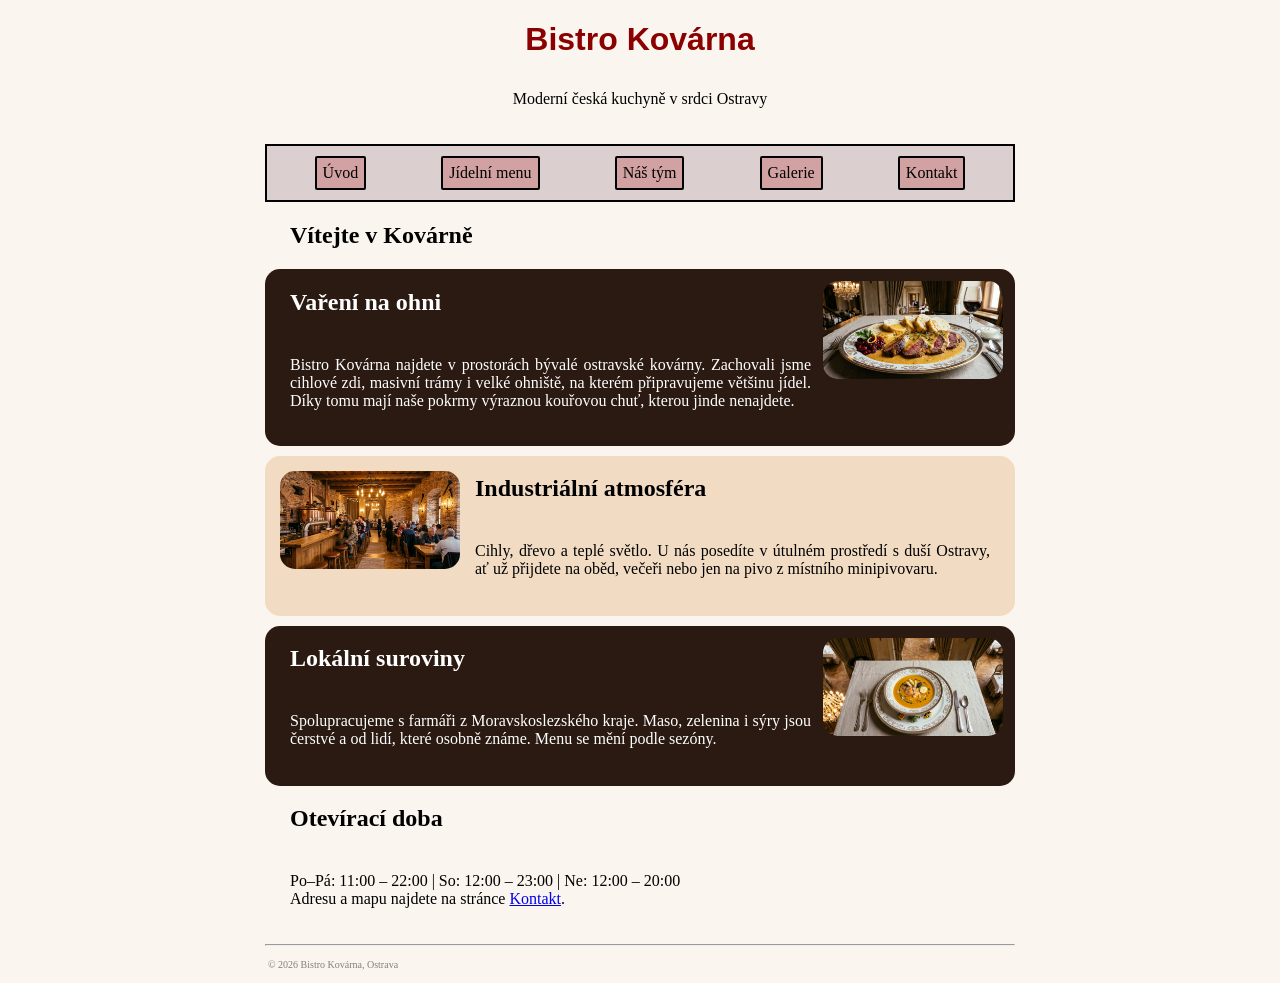
<file: index.html>
<!DOCTYPE html>
<html lang="cs">
<head>
    <meta charset="UTF-8">
    <meta name="viewport" content="width=device-width, initial-scale=1.0">
    <title>Úvod – Bistro Kovárna</title>
    <link rel="stylesheet" href="css/style.css">
    <link rel="icon" type="image/svg+xml" href="img/favikona.jpg">
</head>
<body>
    <h1 id="nazev">Bistro Kovárna</h1>
    <p id="podnazev">Moderní česká kuchyně v srdci Ostravy</p>
    <div id="nav">
        <a href="index.html">Úvod</a>
        <a href="menu.html">Jídelní menu</a>
        <a href="tym.html">Náš tým</a>
        <a href="galerie.html">Galerie</a>
        <a href="kontakt.html">Kontakt</a>
    </div>

    <h2>Vítejte v Kovárně</h2>
    <div class="tmavy">
        <img class="vpravo" src="img/svickova.jpg" alt="Svíčková z ohně">
        <h2>Vaření na ohni</h2>
        <p>Bistro Kovárna najdete v prostorách bývalé ostravské kovárny. Zachovali jsme cihlové zdi, masivní trámy i velké ohniště, na kterém připravujeme většinu jídel. Díky tomu mají naše pokrmy výraznou kouřovou chuť, kterou jinde nenajdete.</p>
    </div>

    <div class="svetly">
        <img class="vlevo" src="img/restika.jpg" alt="Hlavní sál">
        <h2>Industriální atmosféra</h2>
        <p>Cihly, dřevo a teplé světlo. U nás posedíte v útulném prostředí s duší Ostravy, ať už přijdete na oběd, večeři nebo jen na pivo z místního minipivovaru.</p>
    </div>

    <div class="tmavy">
        <img class="vpravo" src="img/polivka.jpg" alt="Domácí polévka">
        <h2>Lokální suroviny</h2>
        <p>Spolupracujeme s farmáři z Moravskoslezského kraje. Maso, zelenina i sýry jsou čerstvé a od lidí, které osobně známe. Menu se mění podle sezóny.</p>
    </div>

    <h2>Otevírací doba</h2>
    <p>Po–Pá: 11:00 – 22:00 | So: 12:00 – 23:00 | Ne: 12:00 – 20:00<br>
    Adresu a mapu najdete na stránce <a href="kontakt.html">Kontakt</a>.</p>

    <hr>
    <p id="footer-text">© 2026 Bistro Kovárna, Ostrava</p>
</body>
</html>
</file>
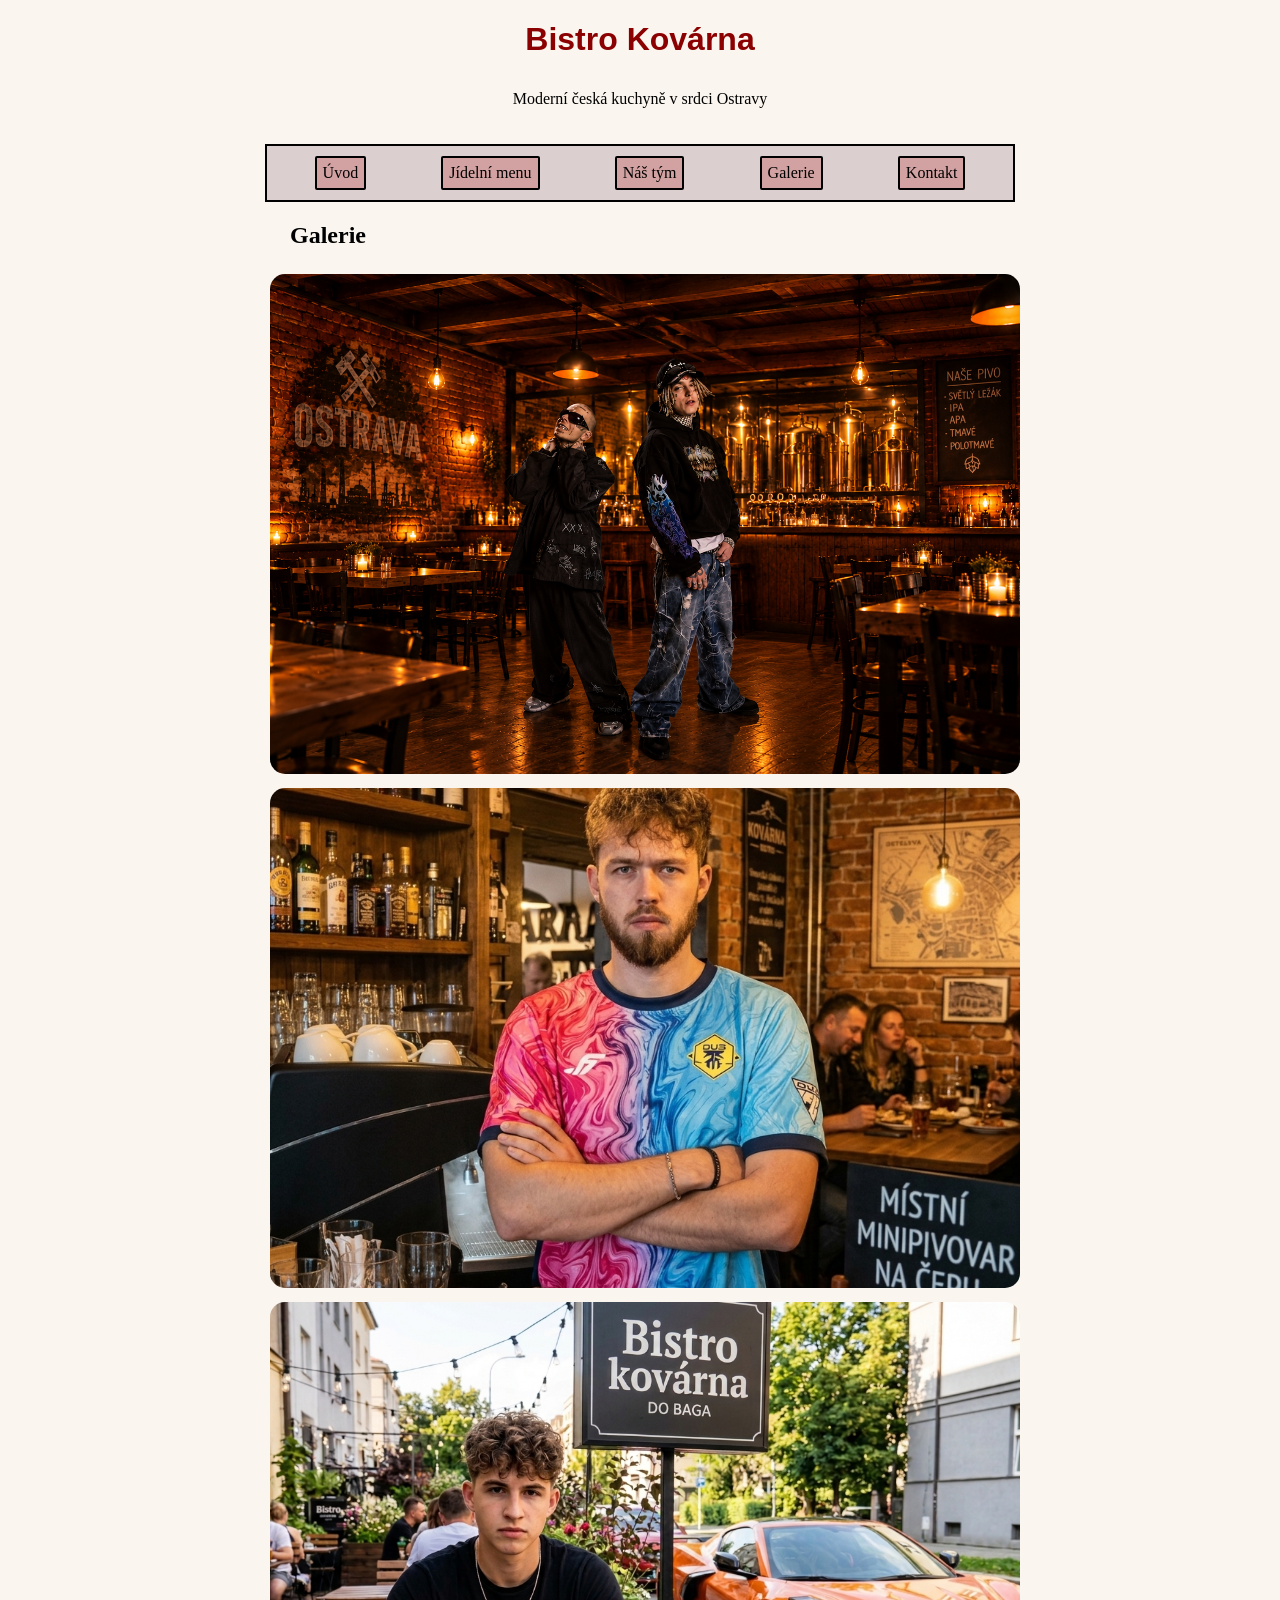
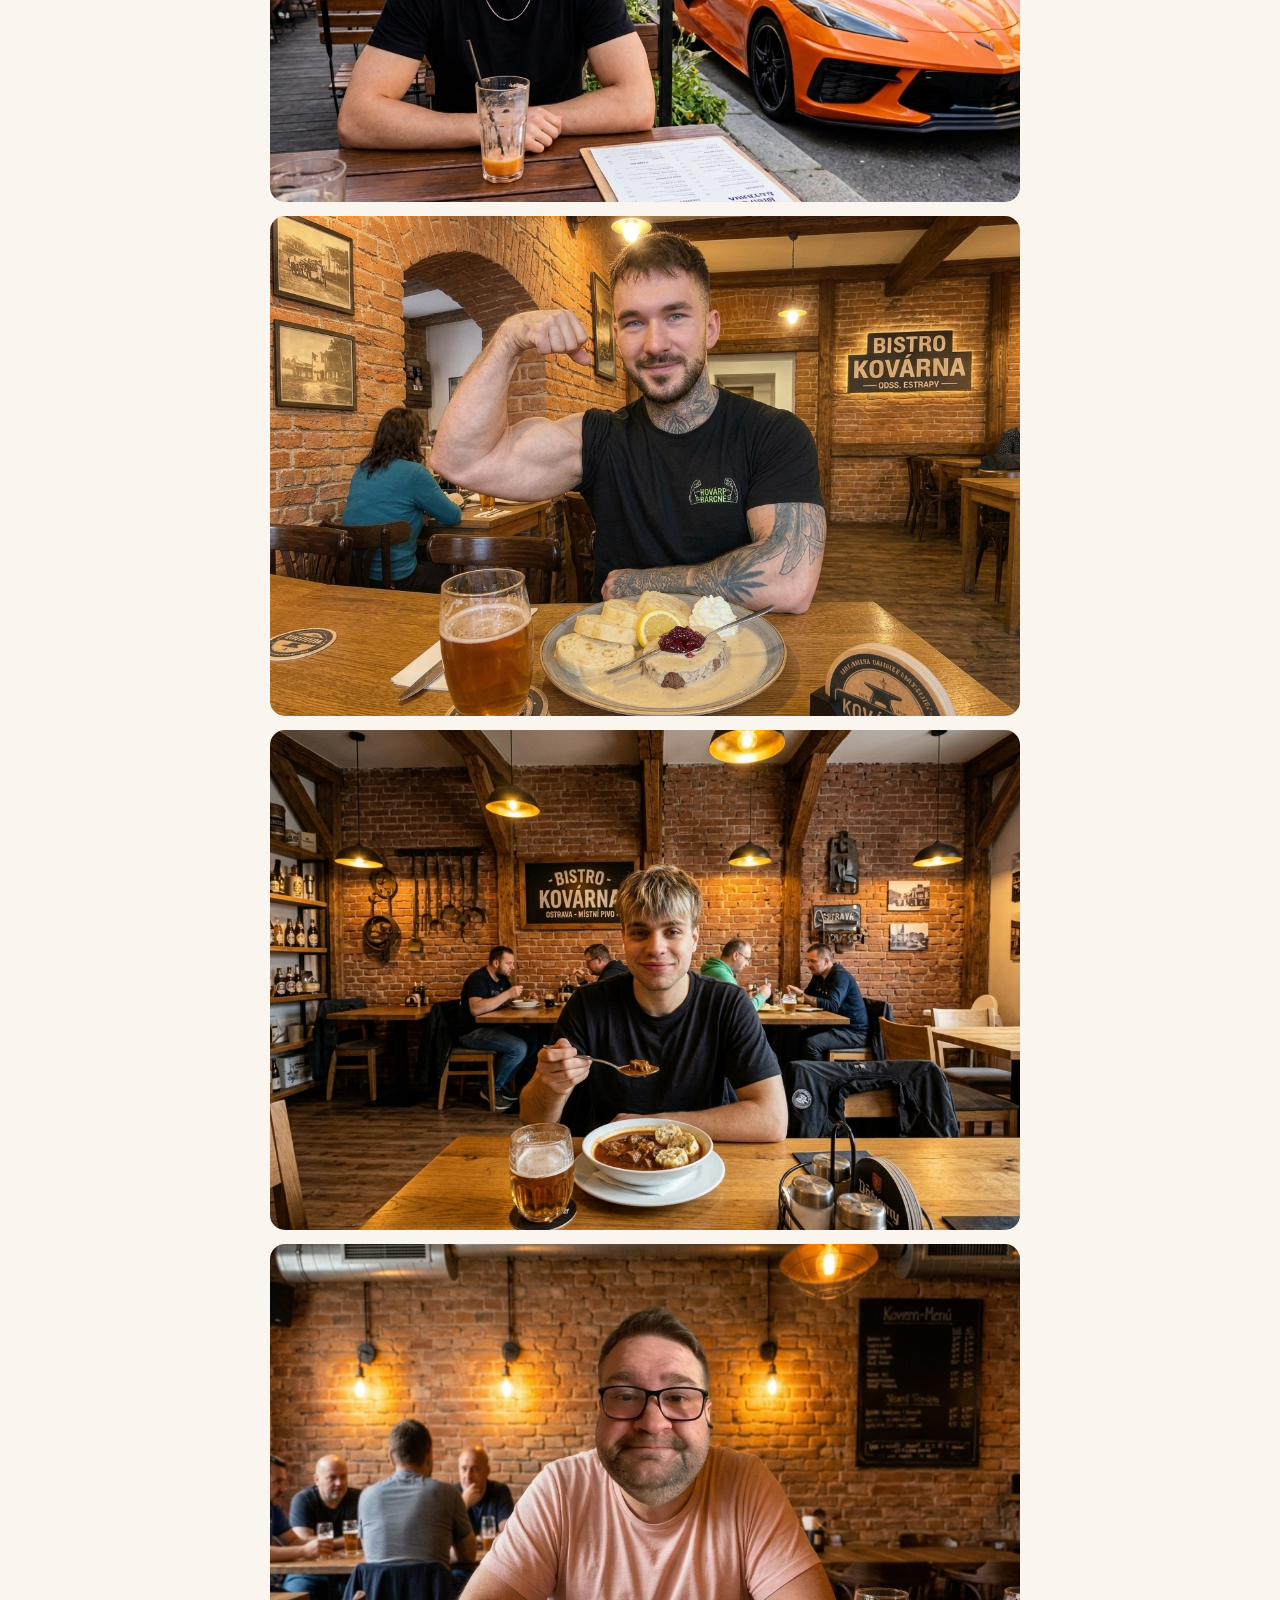
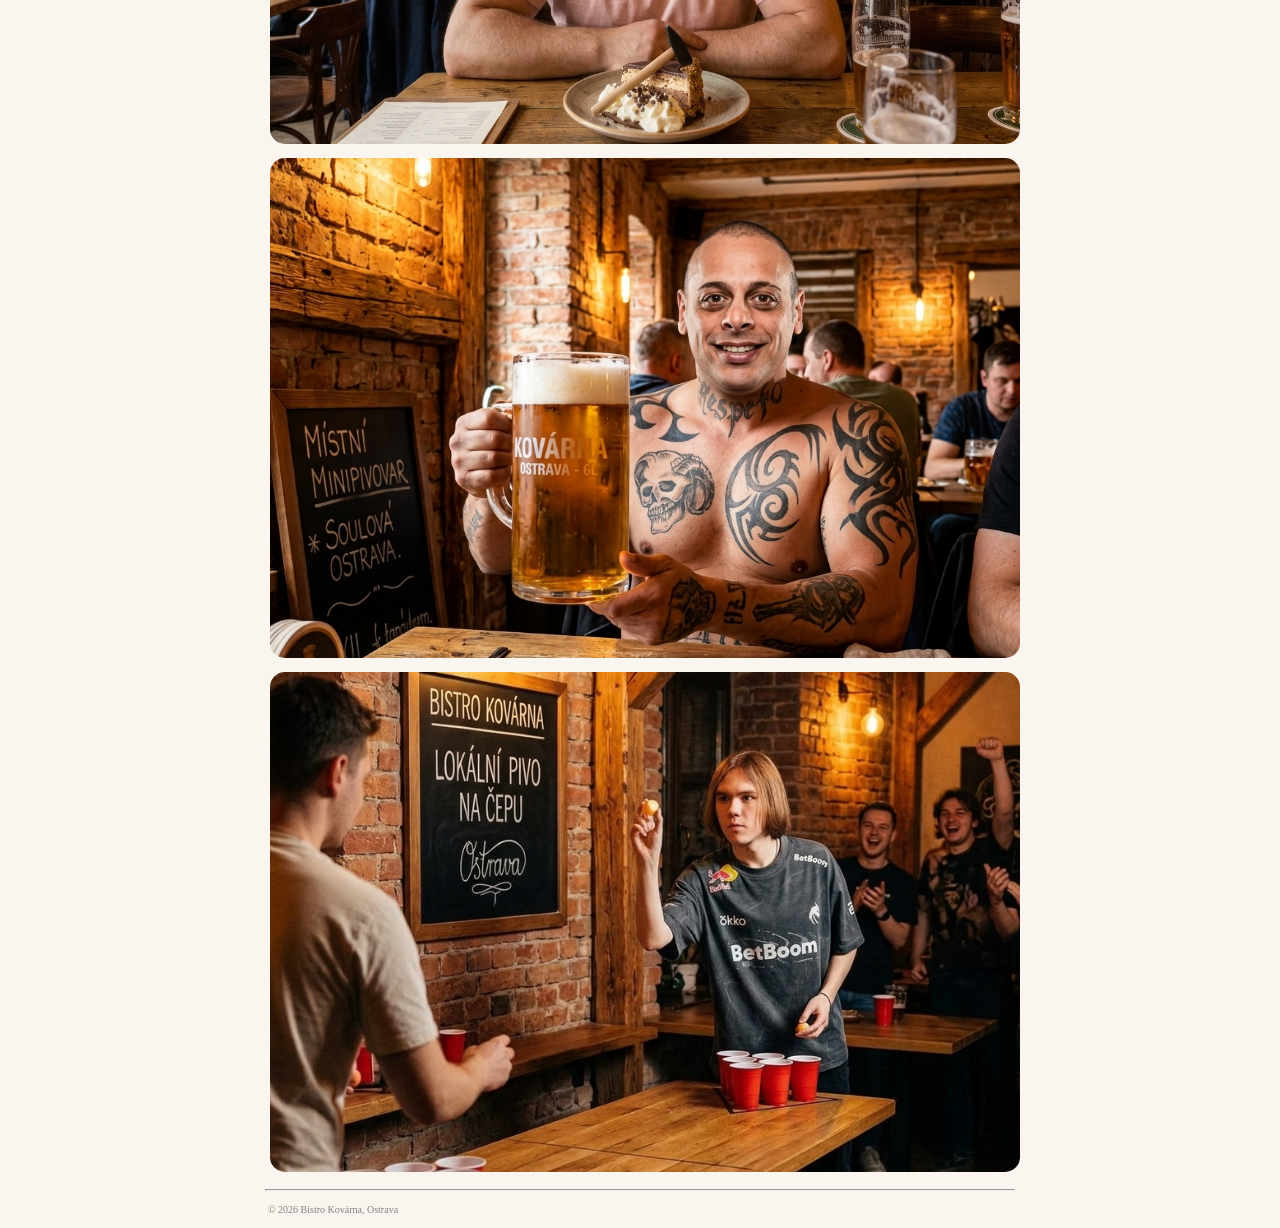
<file: galerie.html>
<!DOCTYPE html>
<html lang="cs">
<head>
    <meta charset="UTF-8">
    <meta name="viewport" content="width=device-width, initial-scale=1.0">
    <title>Galerie – Bistro Kovárna</title>
    <link rel="stylesheet" href="css/style.css">
    <link rel="icon" type="image/svg+xml" href="img/favicon.svg">
</head>
<body>
    <h1 id="nazev">Bistro Kovárna</h1>
    <p id="podnazev">Moderní česká kuchyně v srdci Ostravy</p>
    <div id="nav">
        <a href="index.html">Úvod</a>
        <a href="menu.html">Jídelní menu</a>
        <a href="tym.html">Náš tým</a>
        <a href="galerie.html">Galerie</a>
        <a href="kontakt.html">Kontakt</a>
    </div>

    <h2>Galerie</h2>
    <div class="galerie">
        <img src="img/yzo a nik.png" alt="Hlavní sál">
        <img src="img/sako.jpg" alt="Bar">
        <img src="img/do baga.jpg" alt="Letní zahrádka">
        <img src="img/MG.jpg" alt="Svíčková">
        <img src="img/opat.jpg" alt="Guláš">
        <img src="img/brunclik.jpg" alt="Dezert">
        <img src="img/kotlar.jpg" alt="pivo">
        <img src="img/donk.jpg" alt="pong">
    </div>

    <hr>
    <p id="footer-text">© 2026 Bistro Kovárna, Ostrava</p>
</body>
</html>
</file>
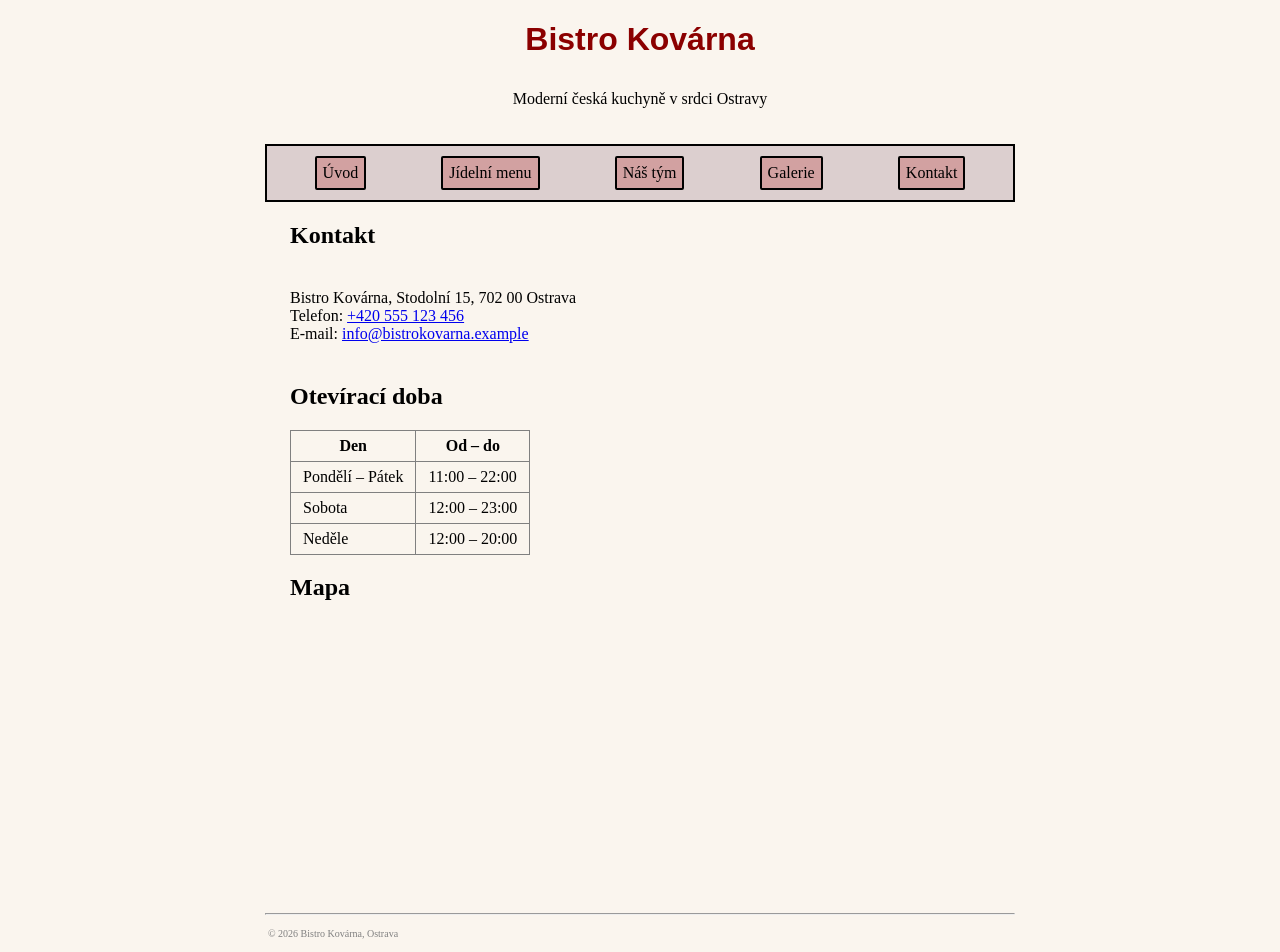
<file: kontakt.html>
<!DOCTYPE html>
<html lang="cs">
<head>
    <meta charset="UTF-8">
    <meta name="viewport" content="width=device-width, initial-scale=1.0">
    <title>Kontakt – Bistro Kovárna</title>
    <link rel="stylesheet" href="css/style.css">
    <link rel="icon" type="image/svg+xml" href="img/favicon.svg">
</head>
<body>
    <h1 id="nazev">Bistro Kovárna</h1>
    <p id="podnazev">Moderní česká kuchyně v srdci Ostravy</p>
    <div id="nav">
        <a href="index.html">Úvod</a>
        <a href="menu.html">Jídelní menu</a>
        <a href="tym.html">Náš tým</a>
        <a href="galerie.html">Galerie</a>
        <a href="kontakt.html">Kontakt</a>
    </div>

    <h2>Kontakt</h2>
    <p>Bistro Kovárna, Stodolní 15, 702 00 Ostrava<br>
    Telefon: <a href="tel:+420555123456">+420 555 123 456</a><br>
    E-mail: <a href="mailto:info@bistrokovarna.example">info@bistrokovarna.example</a></p>

    <h2>Otevírací doba</h2>
    <table>
        <tr><th>Den</th><th>Od – do</th></tr>
        <tr><td>Pondělí – Pátek</td><td>11:00 – 22:00</td></tr>
        <tr><td>Sobota</td><td>12:00 – 23:00</td></tr>
        <tr><td>Neděle</td><td>12:00 – 20:00</td></tr>
    </table>

    <h2>Mapa</h2>
    <div style="text-align: center;">
    <iframe style="border:none" src="https://mapy.com/s/focezuceje" width="700" height="280" frameborder="0"></iframe>
    </div>


    <hr>
    <p id="footer-text">© 2026 Bistro Kovárna, Ostrava</p>
</body>
</html>
</file>
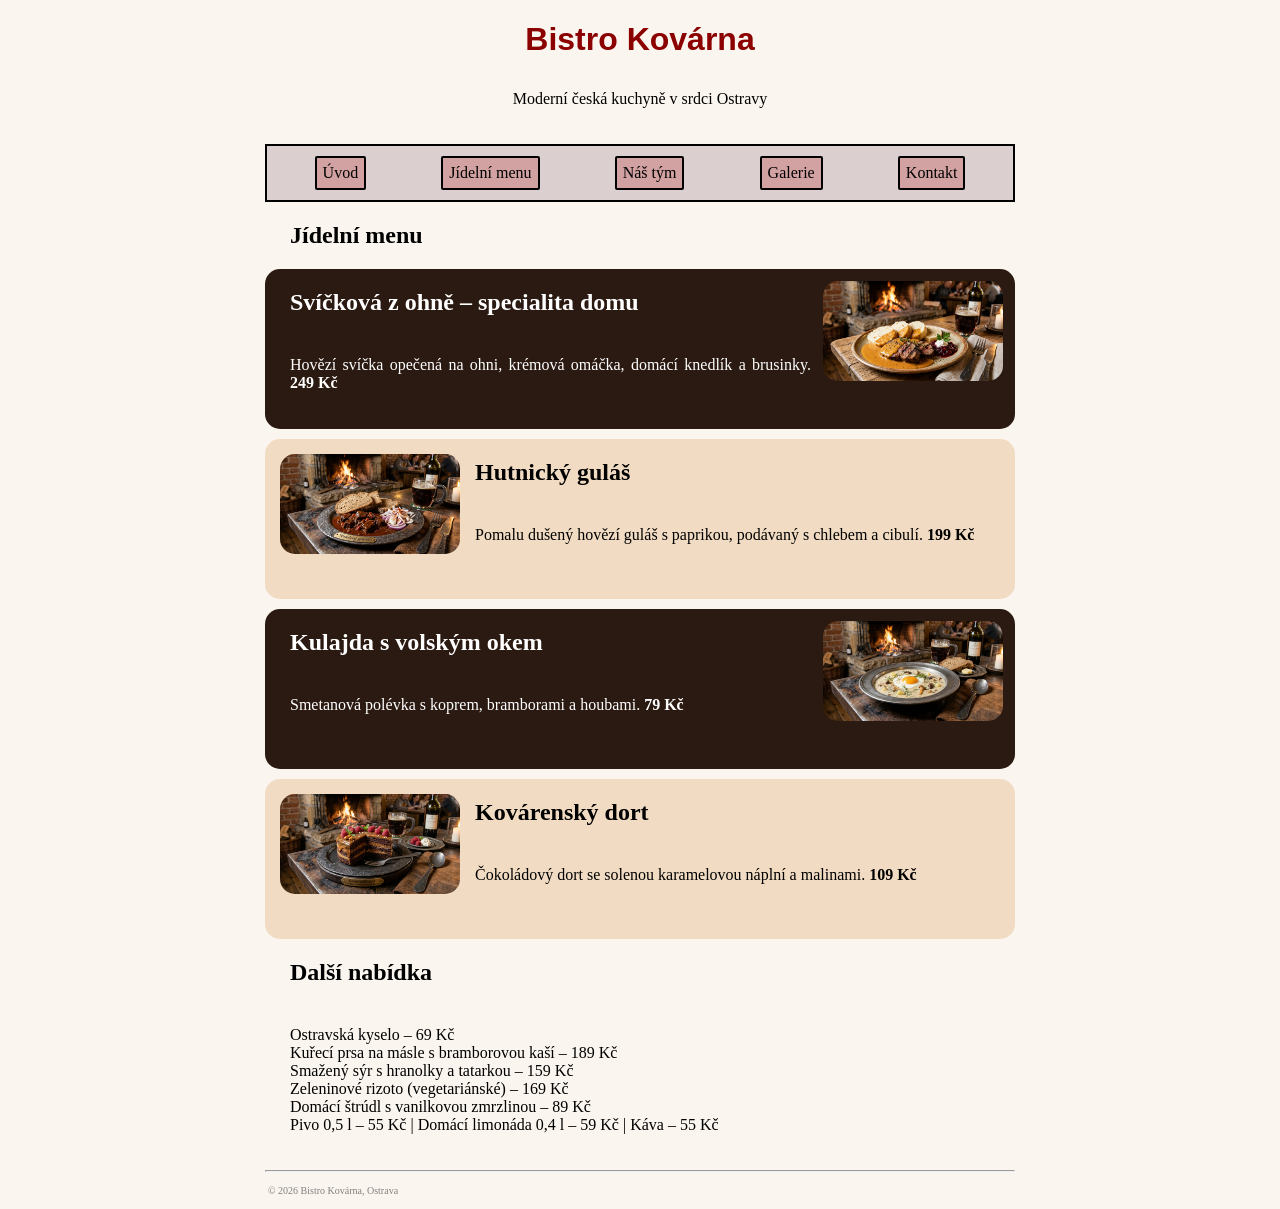
<file: menu.html>
<!DOCTYPE html>
<html lang="cs">
<head>
    <meta charset="UTF-8">
    <meta name="viewport" content="width=device-width, initial-scale=1.0">
    <title>Jídelní menu – Bistro Kovárna</title>
    <link rel="stylesheet" href="css/style.css">
    <link rel="icon" type="image/svg+xml" href="img/favicon.svg">
</head>
<body>
    <h1 id="nazev">Bistro Kovárna</h1>
    <p id="podnazev">Moderní česká kuchyně v srdci Ostravy</p>
    <div id="nav">
        <a href="index.html">Úvod</a>
        <a href="menu.html">Jídelní menu</a>
        <a href="tym.html">Náš tým</a>
        <a href="galerie.html">Galerie</a>
        <a href="kontakt.html">Kontakt</a>
    </div>

    <h2>Jídelní menu</h2>
    <div class="tmavy">
        <img class="vpravo" src="img/svic.jpg" alt="Svíčková z ohně">
        <h2>Svíčková z ohně – specialita domu</h2>
        <p>Hovězí svíčka opečená na ohni, krémová omáčka, domácí knedlík a brusinky. <span class='cena'>249 Kč</span></p>
    </div>

    <div class="svetly">
        <img class="vlevo" src="img/gulasek.jpg" alt="Hutnický guláš">
        <h2>Hutnický guláš</h2>
        <p>Pomalu dušený hovězí guláš s paprikou, podávaný s chlebem a cibulí. <span class='cena'>199 Kč</span></p>
    </div>

    <div class="tmavy">
        <img class="vpravo" src="img/kulajda.jpg" alt="Kulajda">
        <h2>Kulajda s volským okem</h2>
        <p>Smetanová polévka s koprem, bramborami a houbami. <span class='cena'>79 Kč</span></p>
    </div>

    <div class="svetly">
        <img class="vlevo" src="img/dort.jpg" alt="Kovárenský dort">
        <h2>Kovárenský dort</h2>
        <p>Čokoládový dort se solenou karamelovou náplní a malinami. <span class='cena'>109 Kč</span></p>
    </div>

    <h2>Další nabídka</h2>
    <p>Ostravská kyselo – 69 Kč<br>
    Kuřecí prsa na másle s bramborovou kaší – 189 Kč<br>
    Smažený sýr s hranolky a tatarkou – 159 Kč<br>
    Zeleninové rizoto (vegetariánské) – 169 Kč<br>
    Domácí štrúdl s vanilkovou zmrzlinou – 89 Kč<br>
    Pivo 0,5 l – 55 Kč | Domácí limonáda 0,4 l – 59 Kč | Káva – 55 Kč</p>

    <hr>
    <p id="footer-text">© 2026 Bistro Kovárna, Ostrava</p>
</body>
</html>
</file>
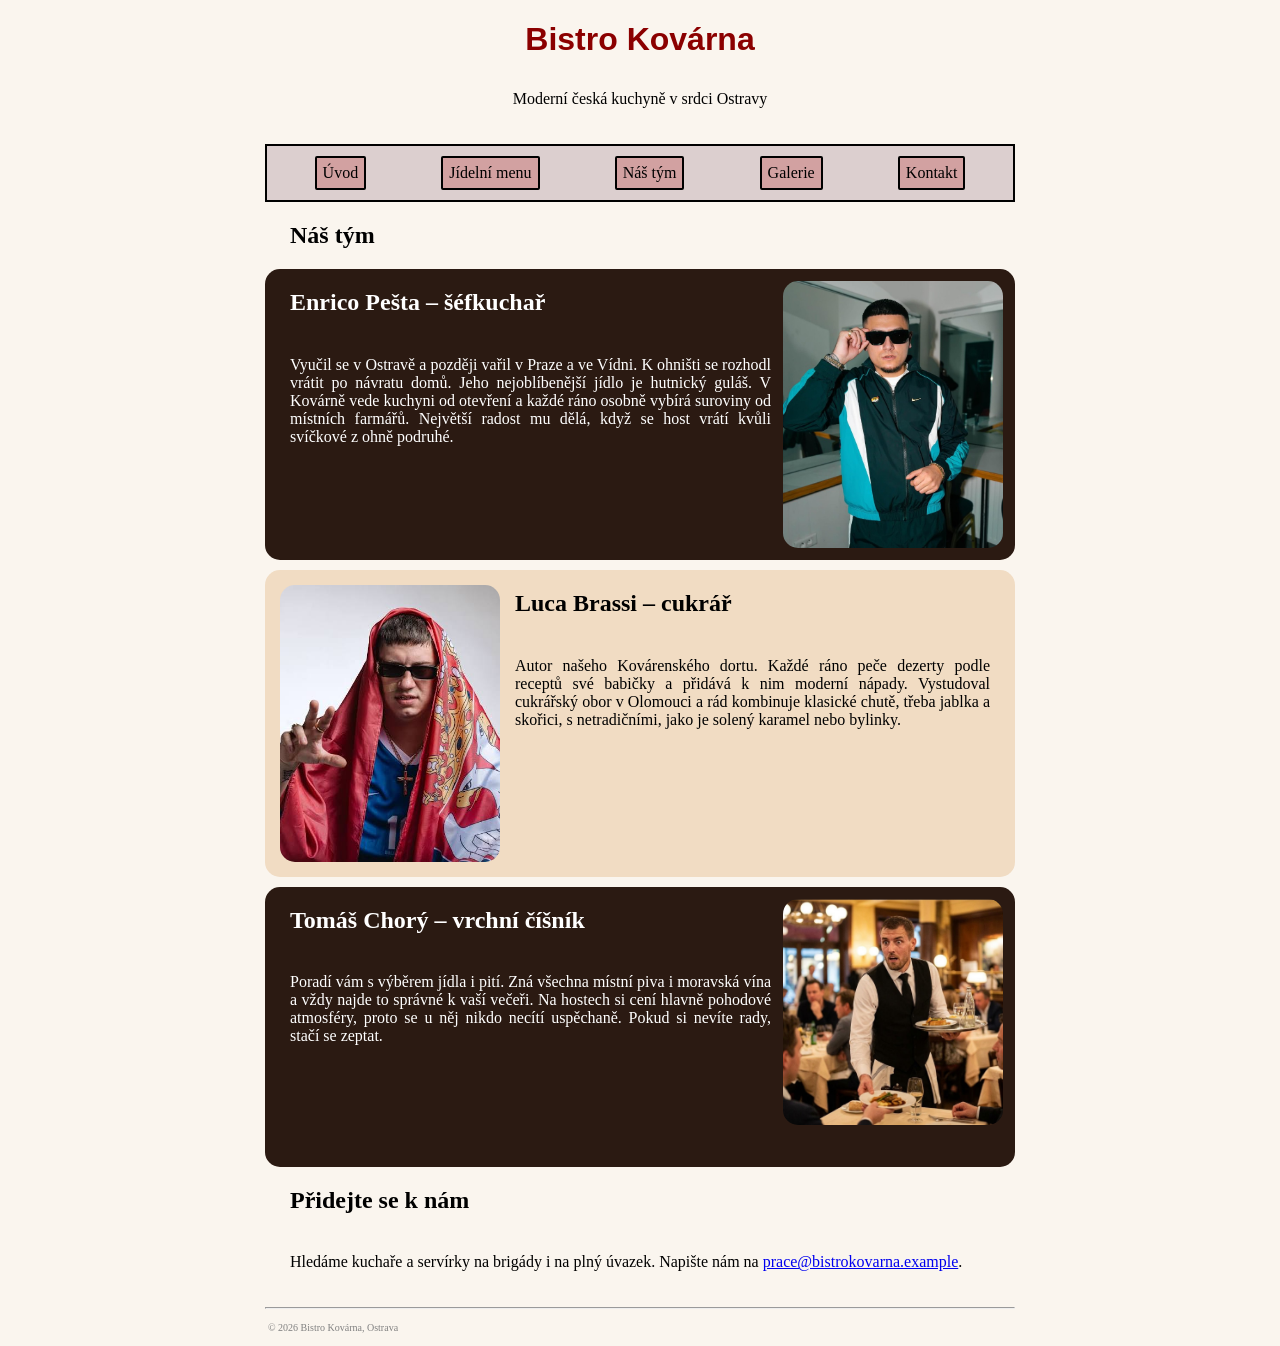
<file: tym.html>
<!DOCTYPE html>
<html lang="cs">
<head>
    <meta charset="UTF-8">
    <meta name="viewport" content="width=device-width, initial-scale=1.0">
    <title>Náš tým – Bistro Kovárna</title>
    <link rel="stylesheet" href="css/style.css">
    <link rel="icon" type="image/svg+xml" href="img/favicon.svg">
</head>
<body>
    <h1 id="nazev">Bistro Kovárna</h1>
    <p id="podnazev">Moderní česká kuchyně v srdci Ostravy</p>
    <div id="nav">
        <a href="index.html">Úvod</a>
        <a href="menu.html">Jídelní menu</a>
        <a href="tym.html">Náš tým</a>
        <a href="galerie.html">Galerie</a>
        <a href="kontakt.html">Kontakt</a>
    </div>

    <h2>Náš tým</h2>
    <div class="tmavy clen">
        <img class="vpravo maly" src="img/rico .jpg" alt="Šéfkuchař Martin Novák">
        <h2>Enrico Pešta – šéfkuchař</h2>
        <p>Vyučil se v Ostravě a později vařil v Praze a ve Vídni. K ohništi se rozhodl vrátit po návratu domů. Jeho nejoblíbenější jídlo je hutnický guláš. V Kovárně vede kuchyni od otevření a každé ráno osobně vybírá suroviny od místních farmářů. Největší radost mu dělá, když se host vrátí kvůli svíčkové z ohně podruhé.</p>
    </div>

    <div class="svetly clen">
        <img class="vlevo maly" src="img/luca 3.jpg" alt="Cukrářka Eva Svobodová">
        <h2>Luca Brassi – cukrář</h2>
        <p>Autor našeho Kovárenského dortu. Každé ráno peče dezerty podle receptů své babičky a přidává k nim moderní nápady. Vystudoval cukrářský obor v Olomouci a rád kombinuje klasické chutě, třeba jablka a skořici, s netradičními, jako je solený karamel nebo bylinky.</p>
    </div>

    <div class="tmavy clen">
        <img class="vpravo maly" src="img/chorý.jpg" alt="Vrchní číšník Tomáš Dvořák">
        <h2>Tomáš Chorý – vrchní číšník</h2>
        <p>Poradí vám s výběrem jídla i pití. Zná všechna místní piva i moravská vína a vždy najde to správné k vaší večeři. Na hostech si cení hlavně pohodové atmosféry, proto se u něj nikdo necítí uspěchaně. Pokud si nevíte rady, stačí se zeptat.</p>
    </div>

    <h2>Přidejte se k nám</h2>
    <p>Hledáme kuchaře a servírky na brigády i na plný úvazek. Napište nám na
    <a href="mailto:prace@bistrokovarna.example">prace@bistrokovarna.example</a>.</p>

    <hr>
    <p id="footer-text">© 2026 Bistro Kovárna, Ostrava</p>
</body>
</html>
</file>
<file: css/style.css>
body {
    max-width: 750px;
    margin: auto;
    background-color: #faf5ee;
    font-family: Georgia, 'Times New Roman', serif;
}

p {
    padding: 20px 25px;
    text-align: justify;
}

img {
    border-radius: 15px;
    width: 180px;
    transition: 1s;
}

img:hover {
    width: 190px;
    transition: 1s;
}

.tmavy {
    background-color: #2b1a12;
    color: white;
    border-radius: 15px;
    min-height: 160px;
    margin-bottom: 10px;
    overflow: hidden;
}

.svetly {
    background-color: #f1dcc3;
    color: black;
    border-radius: 15px;
    min-height: 160px;
    margin-bottom: 10px;
    overflow: hidden;
}

.galerie {
    text-align: center;
}

.galerie img {
    width: 750px;
    aspect-ratio: 3 / 2;
    object-fit: cover;
    margin: 5px;
}



.maly {
    width: 220px;
}

.maly:hover {
    width: 228px;
}

.clen {
    min-height: 280px;
}

.vpravo {
    float: right;
    margin: 12px;
}

.vlevo {
    float: left;
    margin: 15px;
}

#nazev {
    text-align: center;
    color: darkred;
    font-family: 'Franklin Gothic Medium', 'Arial Narrow', Arial, sans-serif;
}

#podnazev {
    text-align: center;
    margin-top: -10px;
}

#nav {
    border: 2px solid black;
    padding: 10px;
    justify-content: space-around;
    display: flex;
    background-color: rgb(220, 207, 207);
    position: sticky;
    top: 0;
}

#nav a {
    background-color: rgb(210, 161, 161);
    padding: 6px;
    border-radius: 2px;
    text-decoration: none;
    border: 2px rgb(0, 0, 0) solid;
    transition: 0.5s;
    color: black;
}

#nav a:hover {
    background-color: rgb(161, 210, 204);
}

h2 {
    padding-left: 25px;
}

.cena {
    font-weight: bold;
}

table {
    margin: 0 25px;
    border-collapse: collapse;
}

td, th {
    border: 1px solid grey;
    padding: 6px 12px;
}

iframe {
    border: none;
    max-width: 100%;
}

#footer-text {
    font-size: 10px;
    color: grey;
    padding: 3px;
}


@media (max-width: 600px) {
    #nav {
        flex-direction: column;
        gap: 6px;
        text-align: center;
    }

    .vpravo, .vlevo {
        float: none;
        display: block;
        margin: 12px auto;
    }

    p {
        padding: 10px 15px;
    }

    .galerie img, .galerie img:hover {
        width: 90%;
    }
}
</file>
